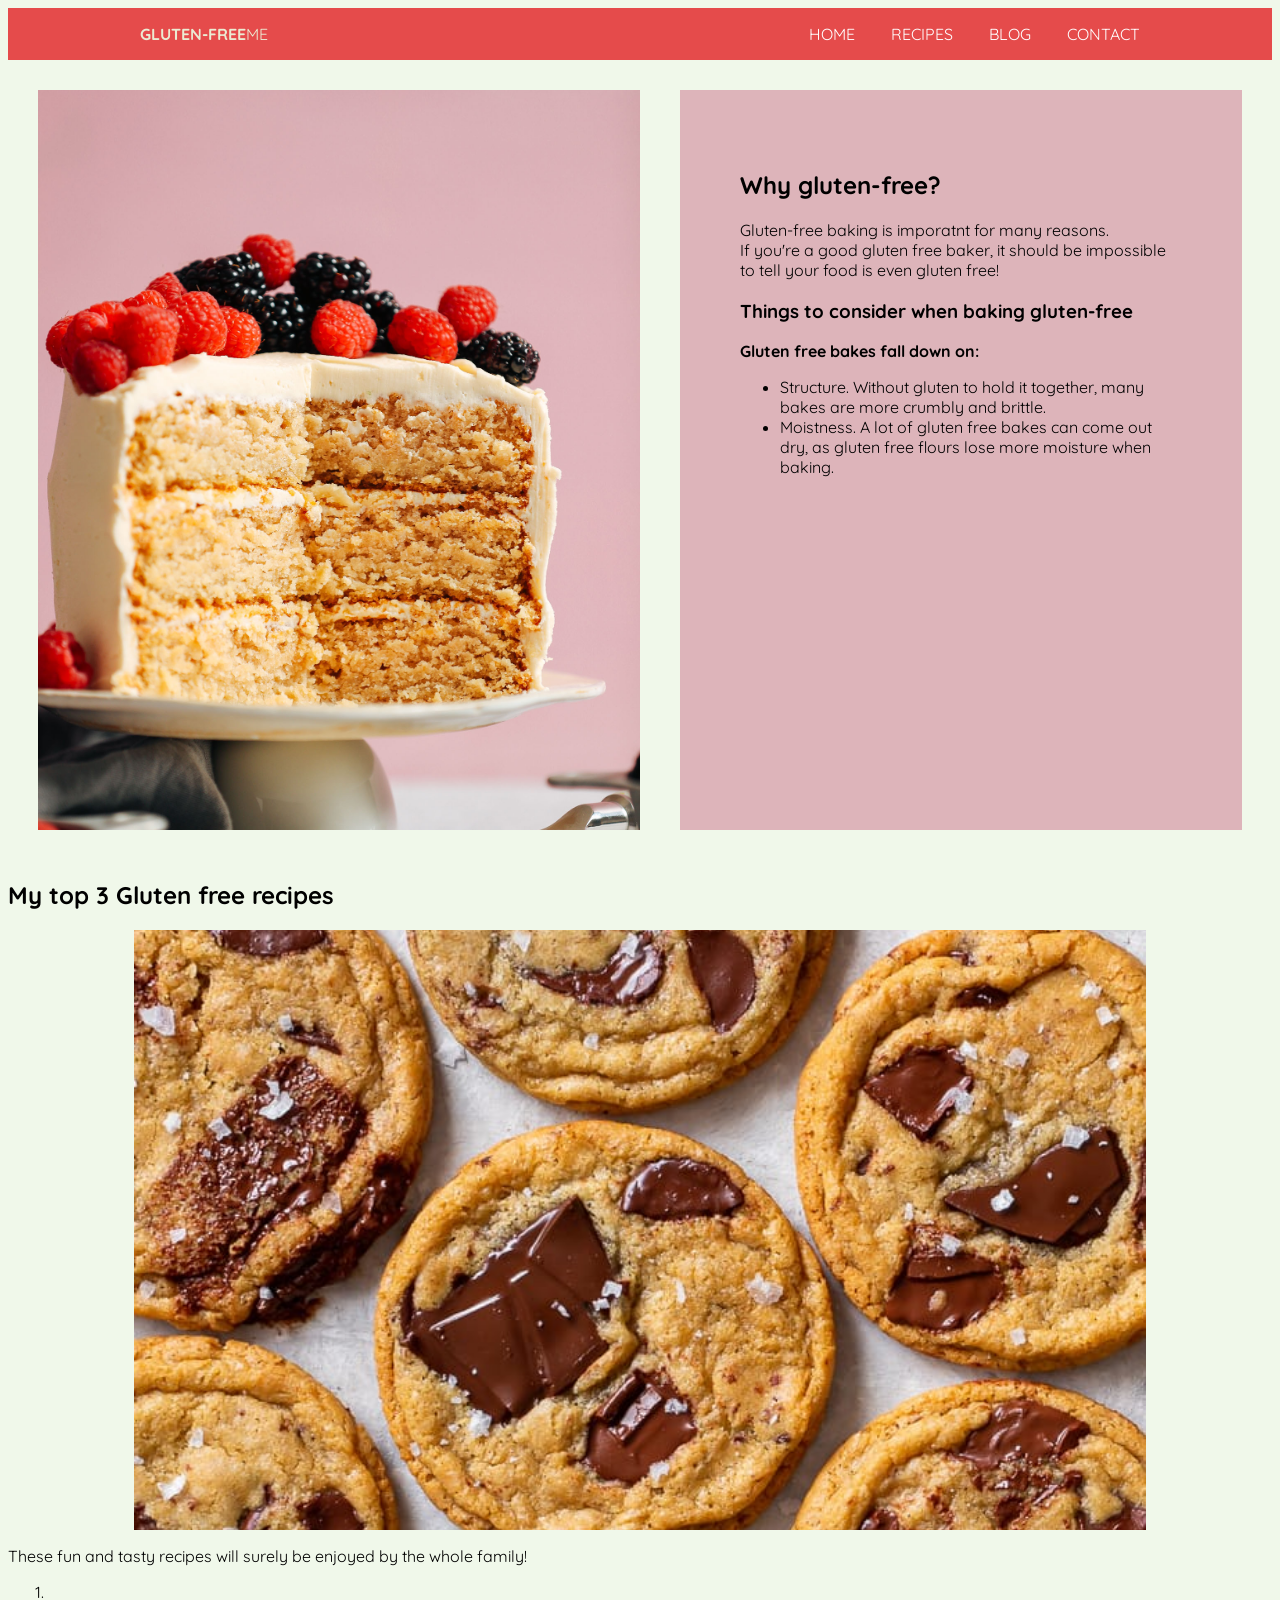
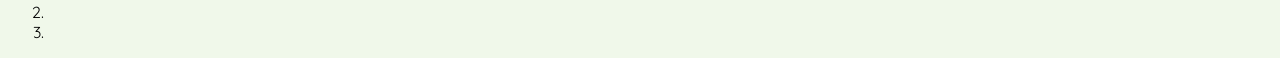
<file: Sample Project/index.html>
<!DOCTYPE html>
<html lang="en">

<head>
    <meta charset="UTF-8">
    <meta name="viewport" content="width=device-width, initial-scale=1.0">
    <title>My First HTML</title>
    <link rel="stylesheet" href="style.css">
    <script src="https://ajax.googleapis.com/ajax/libs/jquery/3.7.1/jquery.min.js"></script>
    <script src="script.js" defer></script>
</head>

<body>

    <!--Navigation bar-->
    <header>
        <div class="wrapper">
            <h1 class="logo">GLUTEN-FREE<span>ME</span></h1>
            <nav class="main-nav">
                <ul>
                    <li><a href="#"><i class="fa fa-home nav-icon"></i>Home</a></li>
                    <li><a href="#"><i class="fa fa-info nav-icon"></i>Recipes</a></li>
                    <li><a href="#"><i class="fa fa-pencil nav-icon"></i>Blog</a></li>
                    <li><a href="#"><i class="fa fa-envelope nav-icon"></i>Contact</a></li>
                </ul>
            </nav>

            <div class="menu-toggle">
                <div class="hamburger"></div>
            </div>

        </div>
    </header>
    <!--Main Content-->
    <div id="main">
        <!--Introduction Section-->
        <section class="intro">
            <img src="img/cake1.jpg" class="intro-img" alt="A gluten free cake with white cream icing.">
            <div class="txt-container">
                <article class="intro-text">
                    <h2>Why gluten-free?</h2>
                    <p>Gluten-free baking is imporatnt for many reasons.<br />
                        If you're a good gluten free baker, it should be impossible to tell your food is even gluten
                        free!</p>
                    <section>
                        <h3>Things to consider when baking gluten-free</h3>
                        <p style="font-weight: bold;">Gluten free bakes fall down on:</p>
                        <ul>
                            <li>Structure. Without gluten to hold it together, many bakes are more crumbly and brittle.
                            </li>
                            <li>Moistness. A lot of gluten free bakes can come out dry, as gluten free flours lose more
                                moisture
                                when baking.</li>
                        </ul>
                </article>
            </div>


        </section>
        </section>




        <section id="recipes">
            <h2>My top 3 Gluten free recipes</h2>
            <!--Recipe Carousel-->
            <div class="img-container" data-slideshow>
                <img src="img/recipe1.jpg">
                <img src="img/recipe2.jpg">
                <img src="img/recipe3.jpg">
            </div>
            <p>These fun and tasty recipes will surely be enjoyed by the whole family!</p>
            <section id="recipe-links">
                <ol>
                    <li></li>
                    <li></li>
                    <li></li>
                </ol>
            </section>
        </section>
    </div>

</body>

</html>
</file>
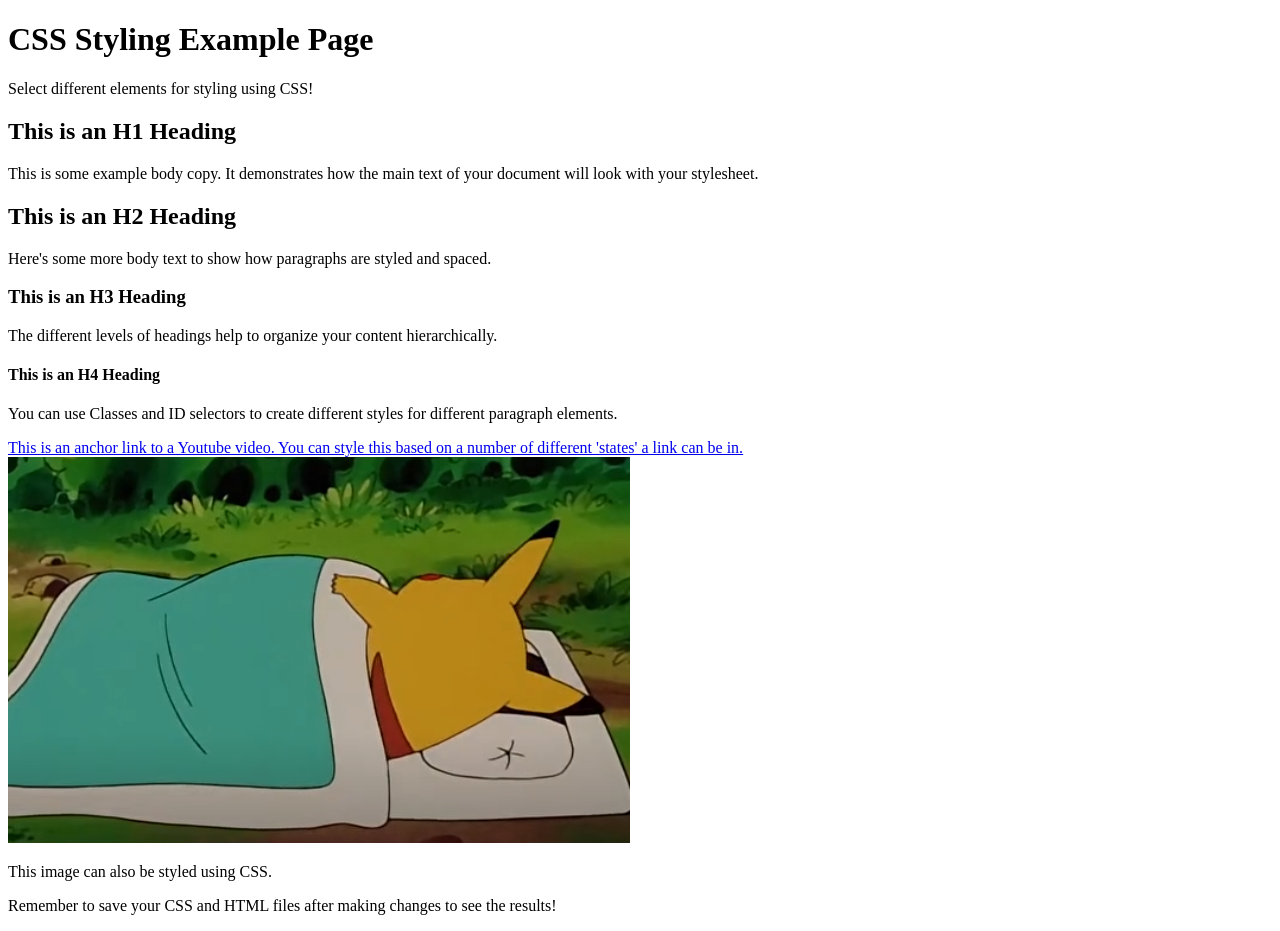
<file: 02 Introduction to CSS/Create your Stylesheet/index.html>
<!DOCTYPE html>
<html lang="en">
<head>
    <meta charset="UTF-8">
    <meta name="viewport" content="width=device-width, initial-scale=1.0">
    <title>CSS Styling Example - Blank Slate</title>
</head>


<body>
    <header>
        <h1>CSS Styling Example Page</h1>
        <p>Select different elements for styling using CSS!</p>
    </header>

    <main>
        <section>
            <h1>This is an H1 Heading</h1>
            <p>This is some example body copy. It demonstrates how the main text of your document will look with your stylesheet.</p>
        </section>
        
        <section>
            <h2>This is an H2 Heading</h2>
            <p>Here's some more body text to show how paragraphs are styled and spaced.</p>
        </section>
        
        <section>
            <h3>This is an H3 Heading</h3>
            <p>The different levels of headings help to organize your content hierarchically.</p>
        </section>
        
        <section>
            <h4>This is an H4 Heading</h4>
            <p>You can use Classes and ID selectors to create different styles for different paragraph elements.</p>
        </section>

        <section>
            <span><a href= "https://www.youtube.com/watch?v=Uj4u4aB-ElE">This is an anchor link to a Youtube video. You can style this based on a number of different 'states' a link can be in.</a></span>
        </section>

        <section>
            <img src="img.png" alt="A sleeping Pikachu">
            <p>This image can also be styled using CSS.</p>
        </section>

    </main>

    <footer>
        <p>Remember to save your CSS and HTML files after making changes to see the results!</p>
    </footer>
</body>
</html>
</file>
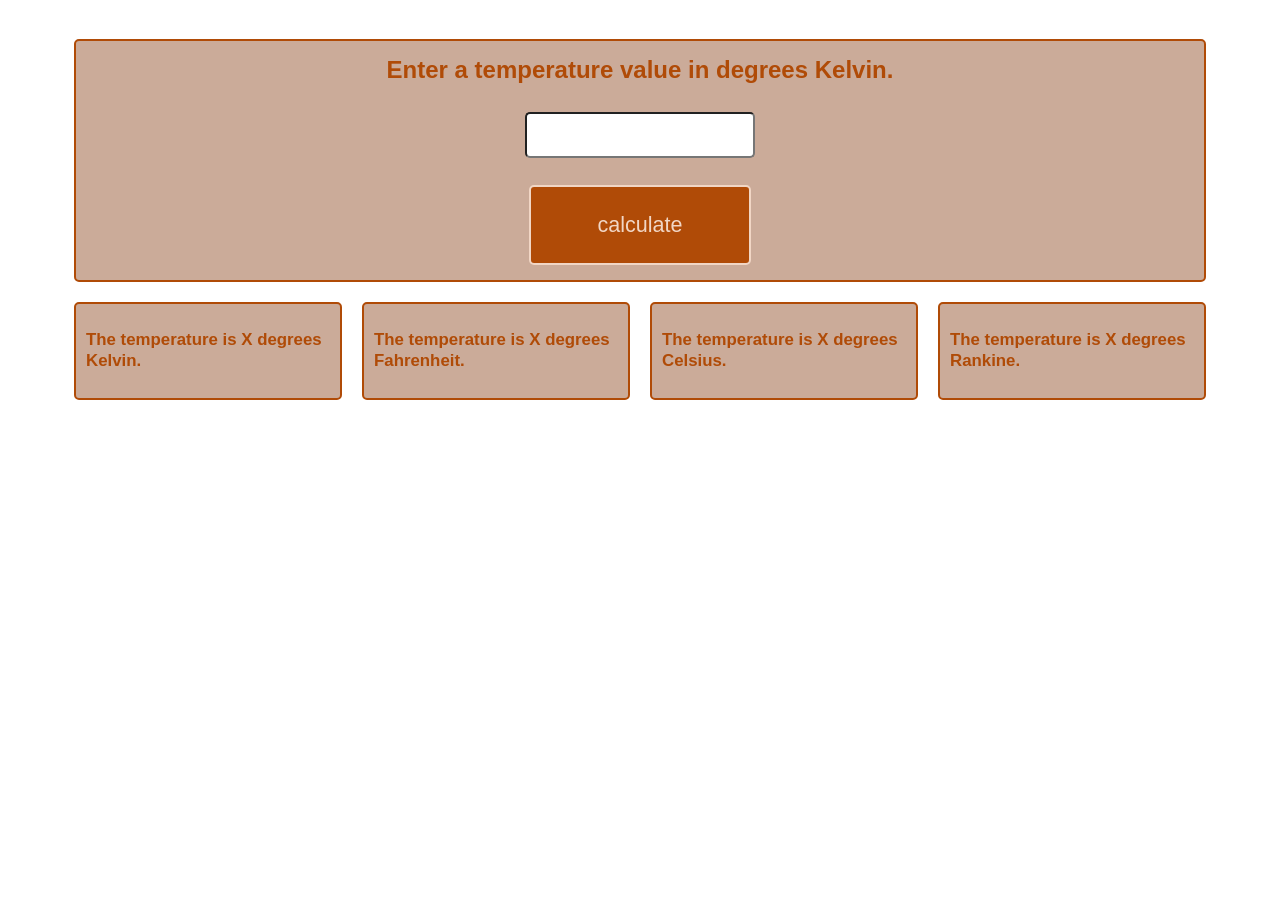
<file: 03 Introduction to JavaScript/temperature-conversion/index.html>
<!DOCTYPE html>
<html lang="en">
<head>
    <meta charset="UTF-8">
    <meta name="viewport" content="width=device-width, initial-scale=1.0">
    <title>Temperature Conversion</title>
    <link rel="stylesheet" type="text/css" href="style.css"></link>
    <script type="text/javascript" src="temp-conversion.js"></script>
</head>
<body>

    <section class = "container">
        <article id = "input">
            <label for="temperature">Enter a temperature value in degrees Kelvin.</label><br/>
            <input type="number" id ="temp" name="temp" min="0" ><br/>
            <input type="button" id="button" value="calculate" onclick="tempCalc()">
        </article>
        <article>
            <h1 id ="kelvin">The temperature is X degrees Kelvin.</h1>
        </article>
        <article>
            <h1 id ="fahrenheit">The temperature is X degrees Fahrenheit.</h1>
        </article>
        <article>
            <h1 id ="celsius">The temperature is X degrees Celsius.</h1>
        </article>
        <article>
            <h1 id ="rankine">The temperature is X degrees Rankine.</h1>
        </article>
    </section>

</body>
</html>
</file>
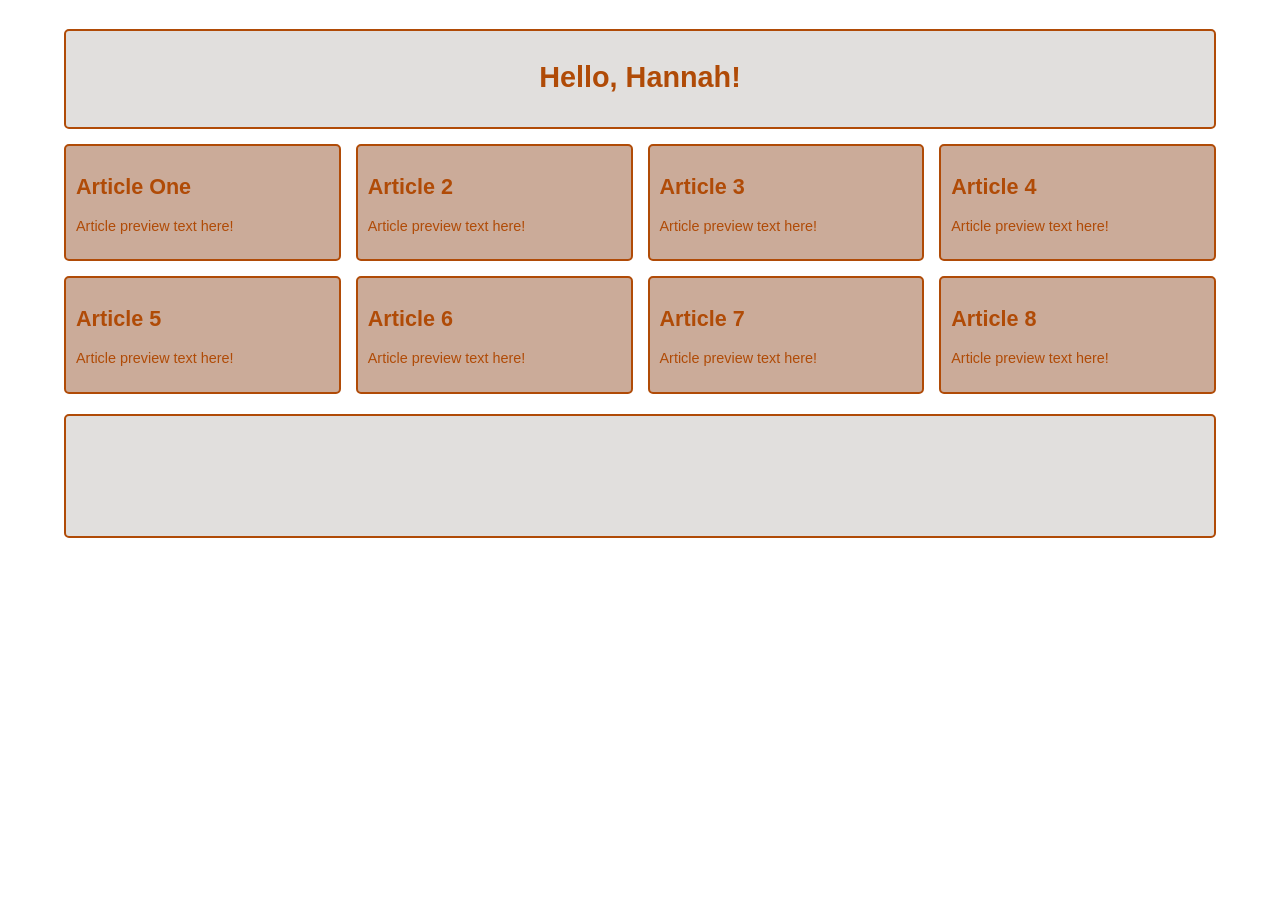
<file: 03 Introduction to JavaScript/Variables/index.html>
<!DOCTYPE html>
<html lang="en-US">
  <head>
    <meta charset="utf-8">
    <meta name="viewport" content="width=device-width">
    <title>Introduction to JavaScript</title>
    <script src ="script.js" defer></script>
    <link rel = "stylesheet" href = "style.css">
  </head>

<body>
    <div class ="container">
        <header>
            <h1 id="greeting">Hello, guest!</h1>
        </header>
        <article>
            <h2 id = "Art1">Article One</h2>
            <p>Article preview text here!</p>
        </article>
        <article>
            <h2 id = "Art2">Article 2</h2>
            <p>Article preview text here!</p>
        </article>
        <article>
            <h2  id = "Art3">Article 3</h2>
            <p>Article preview text here!</p>
        </article>
        <article>
            <h2 id = "Art4">Article 4</h2>
            <p>Article preview text here!</p>
        </article>
        <article>
            <h2 id = "Art5">Article 5</h2>
            <p>Article preview text here!</p>
        </article>
        <article>
            <h2 id = "Art6">Article 6</h2>
            <p>Article preview text here!</p>
        </article>
        <article>
            <h2 id = "Art7">Article 7</h2>
            <p>Article preview text here!</p>
        </article>
        <article>
            <h2 id = "Art8">Article 8</h2>
            <p>Article preview text here!</p>
        </article>
    </div>
    <footer>

    </footer>

</body>
</file>
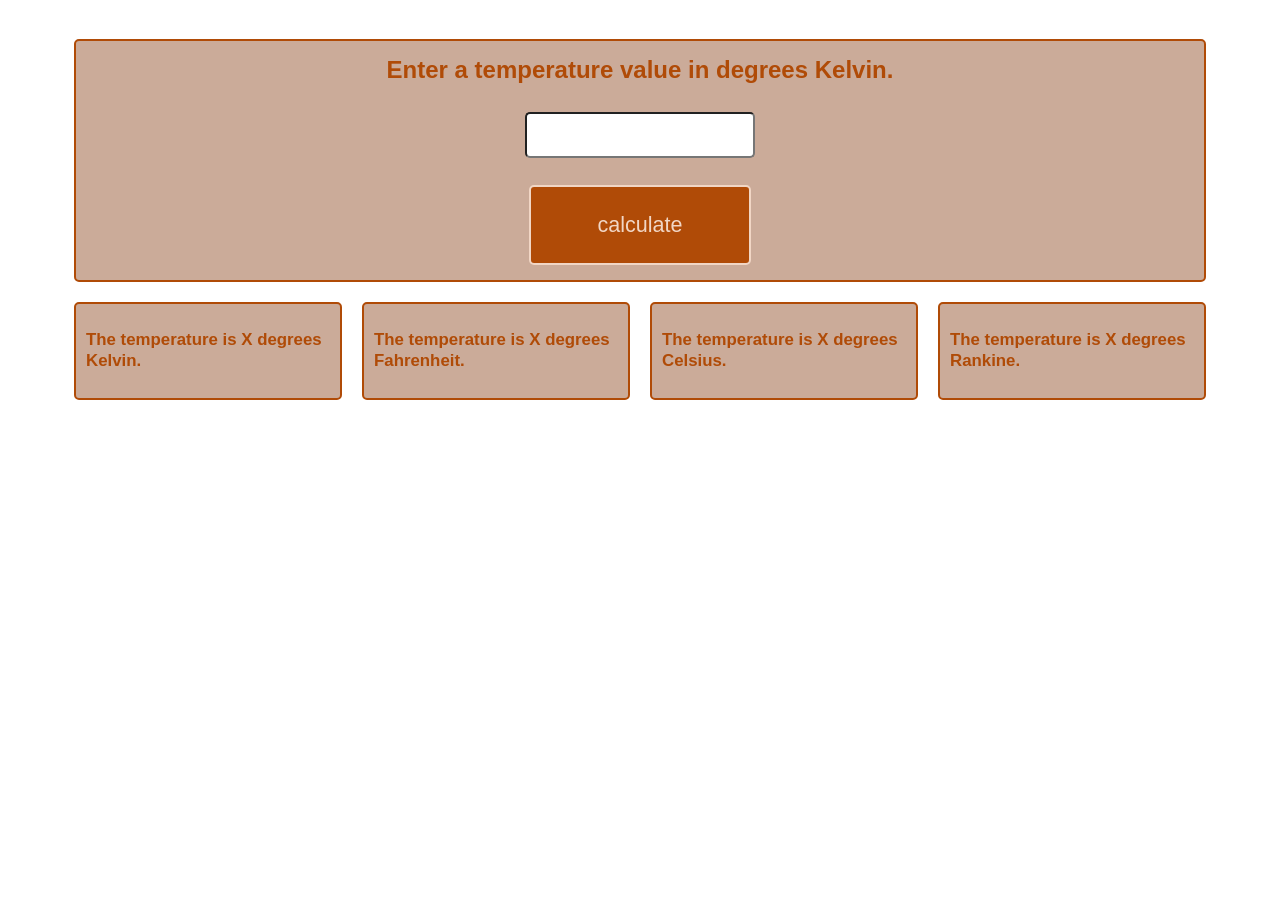
<file: 06 JavaScript Arrays, Objects, Events/Events/index.html>
<!DOCTYPE html>
<html lang="en">
<head>
    <meta charset="UTF-8">
    <meta name="viewport" content="width=device-width, initial-scale=1.0">
    <title>Temperature Conversion</title>
    <link rel="stylesheet" type="text/css" href="style.css"></link>
    <script type="text/javascript" src="temp-solved.js" defer></script>
</head>
<body>

    <section class = "container">
        <article id = "input">
            <label for="temperature">Enter a temperature value in degrees Kelvin.</label><br/>
            <input type="number" id ="temp" name="temp" min="0" ><br/>
            <input type="button" id="button" value="calculate">
        </article>
        <article>
            <h1 id ="kelvin">The temperature is X degrees Kelvin.</h1>
        </article>
        <article>
            <h1 id ="fahrenheit">The temperature is X degrees Fahrenheit.</h1>
        </article>
        <article>
            <h1 id ="celsius">The temperature is X degrees Celsius.</h1>
        </article>
        <article>
            <h1 id ="rankine">The temperature is X degrees Rankine.</h1>
        </article>
    </section>

</body>
</html>
</file>
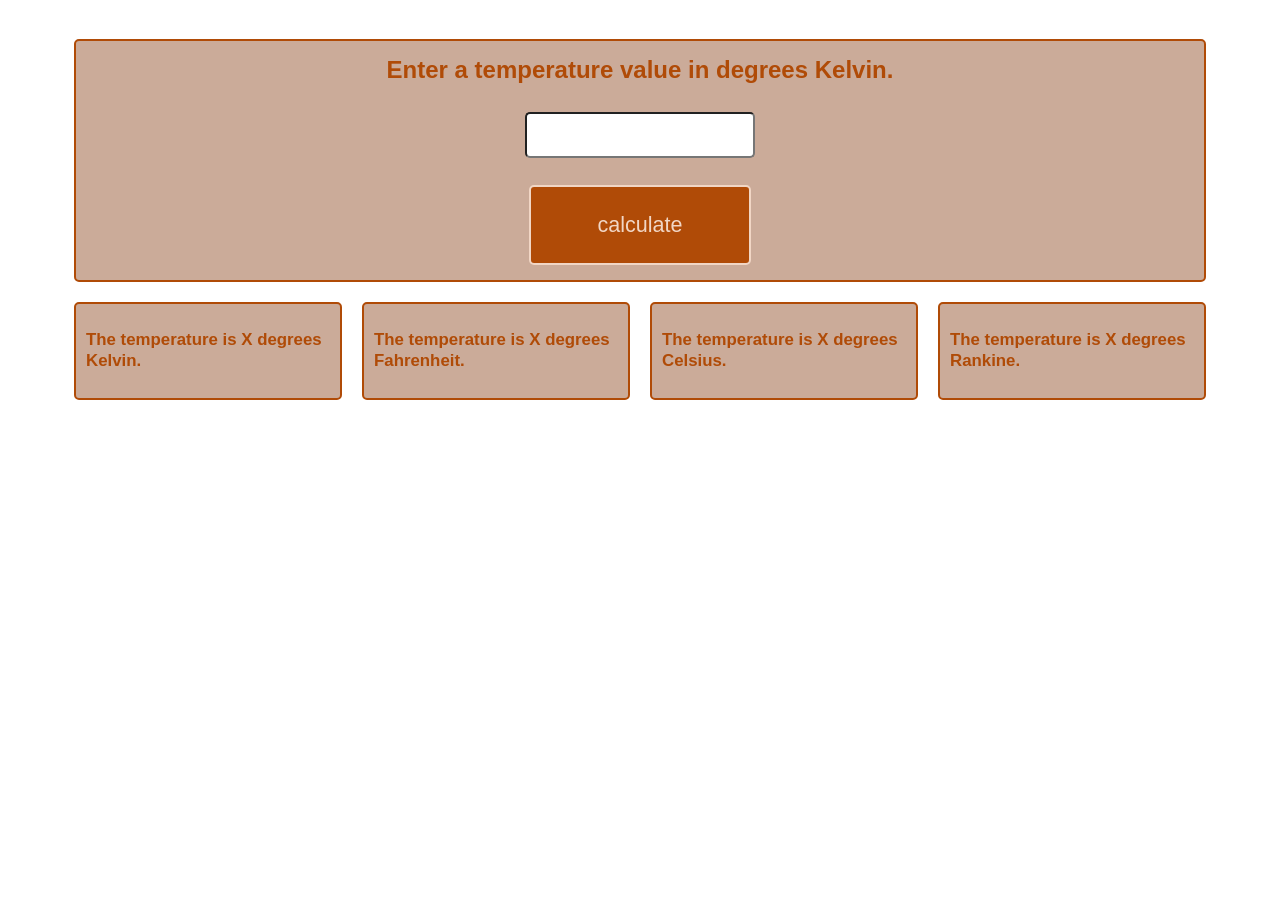
<file: 06 JavaScript Arrays, Objects, Events/Temp-conversion/index.html>
<!DOCTYPE html>
<html lang="en">
<head>
    <meta charset="UTF-8">
    <meta name="viewport" content="width=device-width, initial-scale=1.0">
    <title>Temperature Conversion</title>
    <link rel="stylesheet" type="text/css" href="style.css"></link>
    <script type="text/javascript" src="temp.js" defer></script>
</head>
<body>

    <section class = "container">
        <article id = "input">
            <label for="temperature">Enter a temperature value in degrees Kelvin.</label><br/>
            <input type="number" id ="temp" name="temp" min="0" ><br/>
            <input type="button" id="button" value="calculate">
        </article>
        <article>
            <h1 id ="kelvin">The temperature is X degrees Kelvin.</h1>
        </article>
        <article>
            <h1 id ="fahrenheit">The temperature is X degrees Fahrenheit.</h1>
        </article>
        <article>
            <h1 id ="celsius">The temperature is X degrees Celsius.</h1>
        </article>
        <article>
            <h1 id ="rankine">The temperature is X degrees Rankine.</h1>
        </article>
    </section>

</body>
</html>
</file>
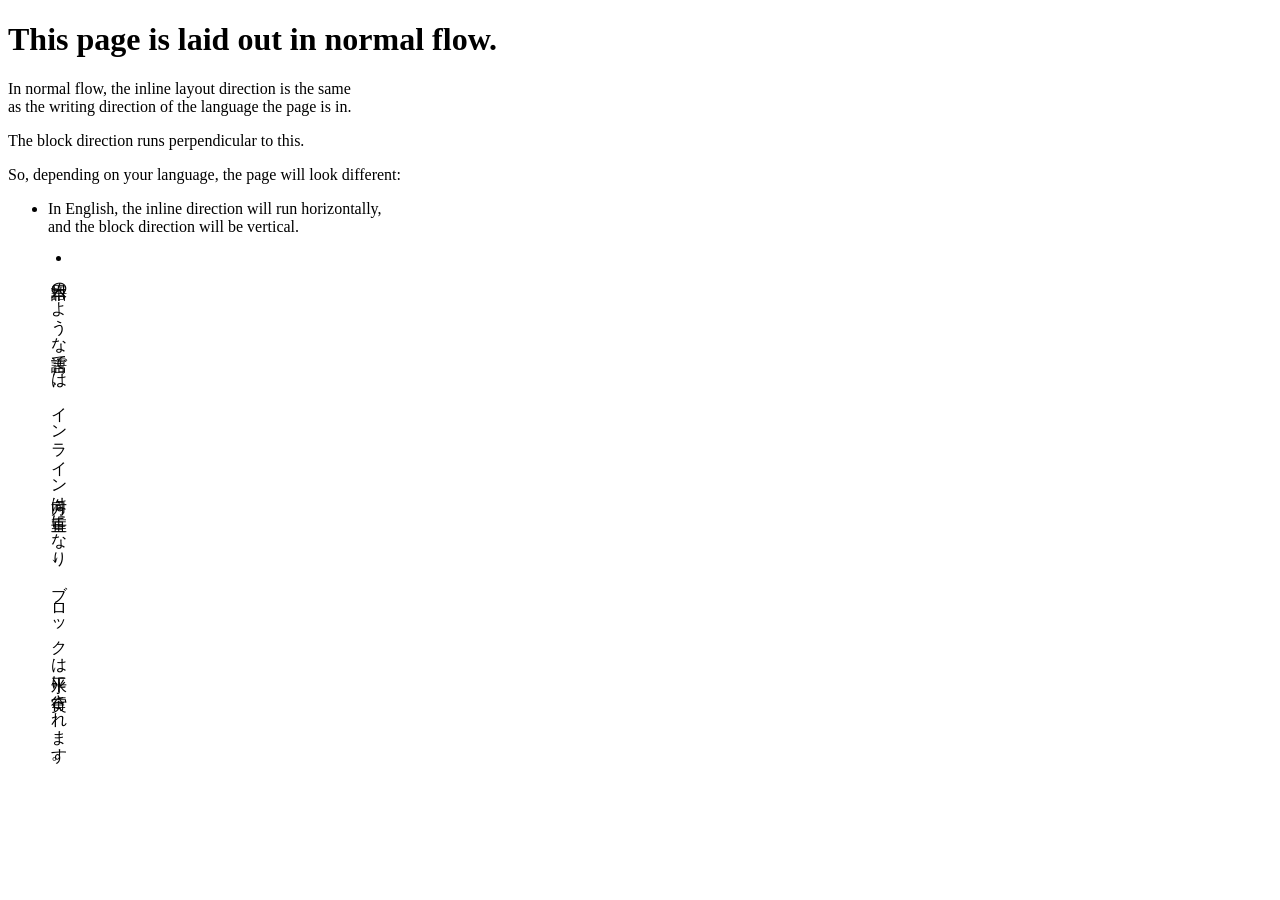
<file: 04 CSS Layouts/normalflow.html>
<!DOCTYPE html>
<html lang="en">
<head>
    <meta charset="UTF-8">
    <meta name="viewport" content="wid, initial-scale=1.0">
    <title>Normal Flow</title>
</head>
<body>
    
<h1>This page is laid out in normal flow.</h1>

<p>In normal flow, the inline layout direction  is the same <br/> as the writing direction of the language the page is in.</p>
<p>The block direction runs perpendicular to this.</p>
<p>So, depending on your language, the page will look different:</p>
<ul>
    <li>In English, the inline direction will run horizontally, <br/> and the block direction will be vertical.</li>
    <br/>
    <br/>
    <li style="writing-mode: vertical-rl;">日本語のような言語では、インライン方向は垂直になり、ブロックは水平に実行されます。</li>
</ul>


    
</body>
</html>
</file>
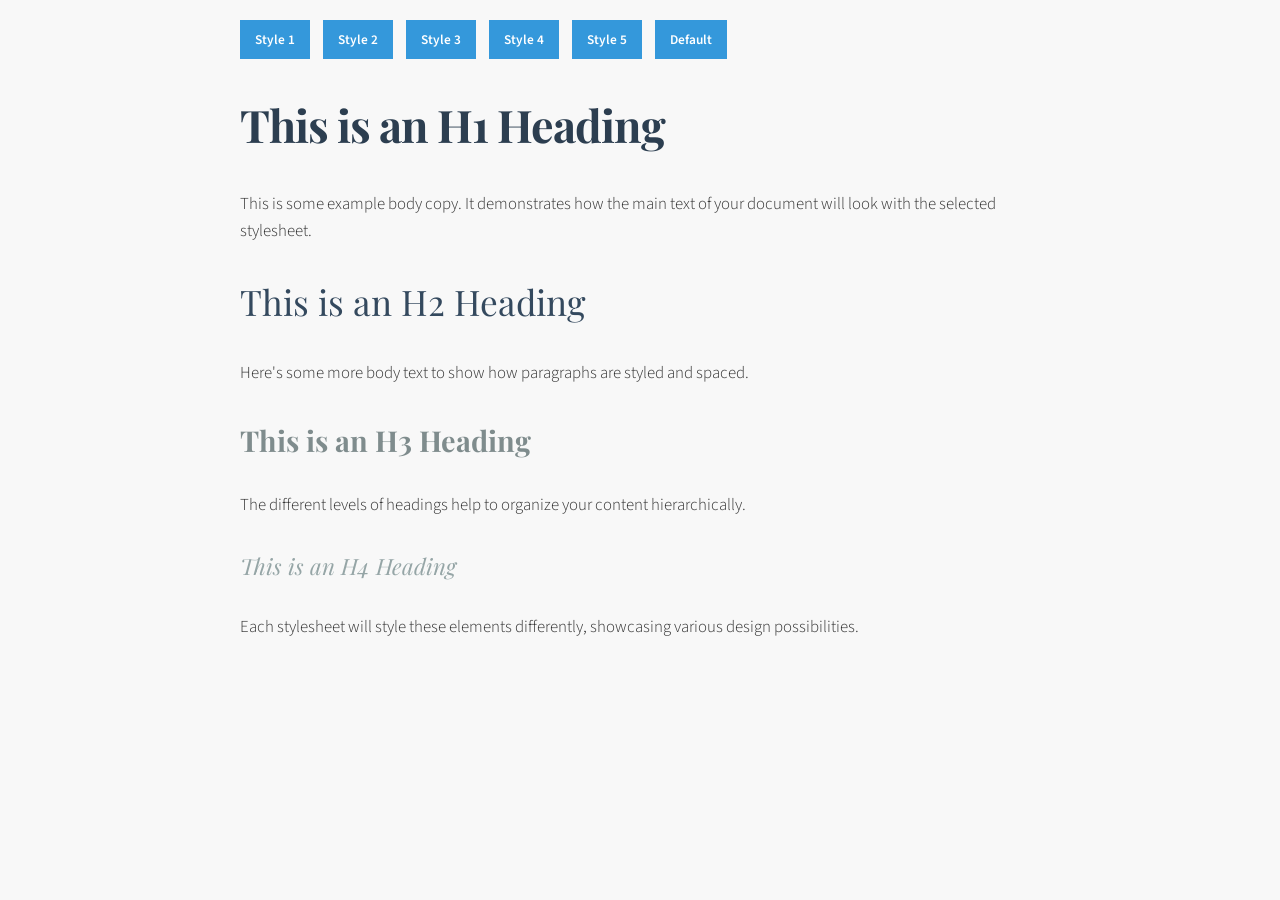
<file: 02 Introduction to CSS/Sample Files/sample-content-buttons.html>
<!DOCTYPE html>
<html lang="en">
<head>
    <meta charset="UTF-8">
    <meta name="viewport" content="width=device-width, initial-scale=1.0">
    <title>CSS Styling Examples</title>
    <!-- The stylesheet link with an id for easy JavaScript manipulation -->
    <link id="stylesheet" rel="stylesheet" href="style1.css">

    <script defer>
        // Function to change the stylesheet
        function changeStylesheet(sheet) {
            // Changes the href attribute of the stylesheet link
            document.getElementById("stylesheet").setAttribute("href", sheet);
        }

        // Function to remove the stylesheet
        function removeStylesheet() {
            // Sets the href attribute to an empty string, removing custom styles
            document.getElementById("stylesheet").setAttribute("href", "");
        }
    </script>

</head>
<body>
    <header>
        <!-- Navigation bar with buttons to switch between different styles -->
        <nav>
            <!-- Each button calls the changeStylesheet function with a different CSS file -->
            <button onclick="changeStylesheet('style1.css')">Style 1</button>
            <button onclick="changeStylesheet('style2.css')">Style 2</button>
            <button onclick="changeStylesheet('style3.css')">Style 3</button>
            <button onclick="changeStylesheet('style4.css')">Style 4</button>
            <button onclick="changeStylesheet('style5.css')">Style 5</button>
            <!-- The 'Default' button removes all custom styling -->
            <button onclick="removeStylesheet()">Default</button>
        </nav>
    </header>

    <main>
        <!-- Main content area with examples of different heading levels and paragraphs -->
        <h1>This is an H1 Heading</h1>
        <p>This is some example body copy. It demonstrates how the main text of your document will look with the selected stylesheet.</p>
        
        <h2>This is an H2 Heading</h2>
        <p>Here's some more body text to show how paragraphs are styled and spaced.</p>
        
        <h3>This is an H3 Heading</h3>
        <p>The different levels of headings help to organize your content hierarchically.</p>
        
        <h4>This is an H4 Heading</h4>
        <p>Each stylesheet will style these elements differently, showcasing various design possibilities.</p>
    </main>


</body>
</html>
</file>
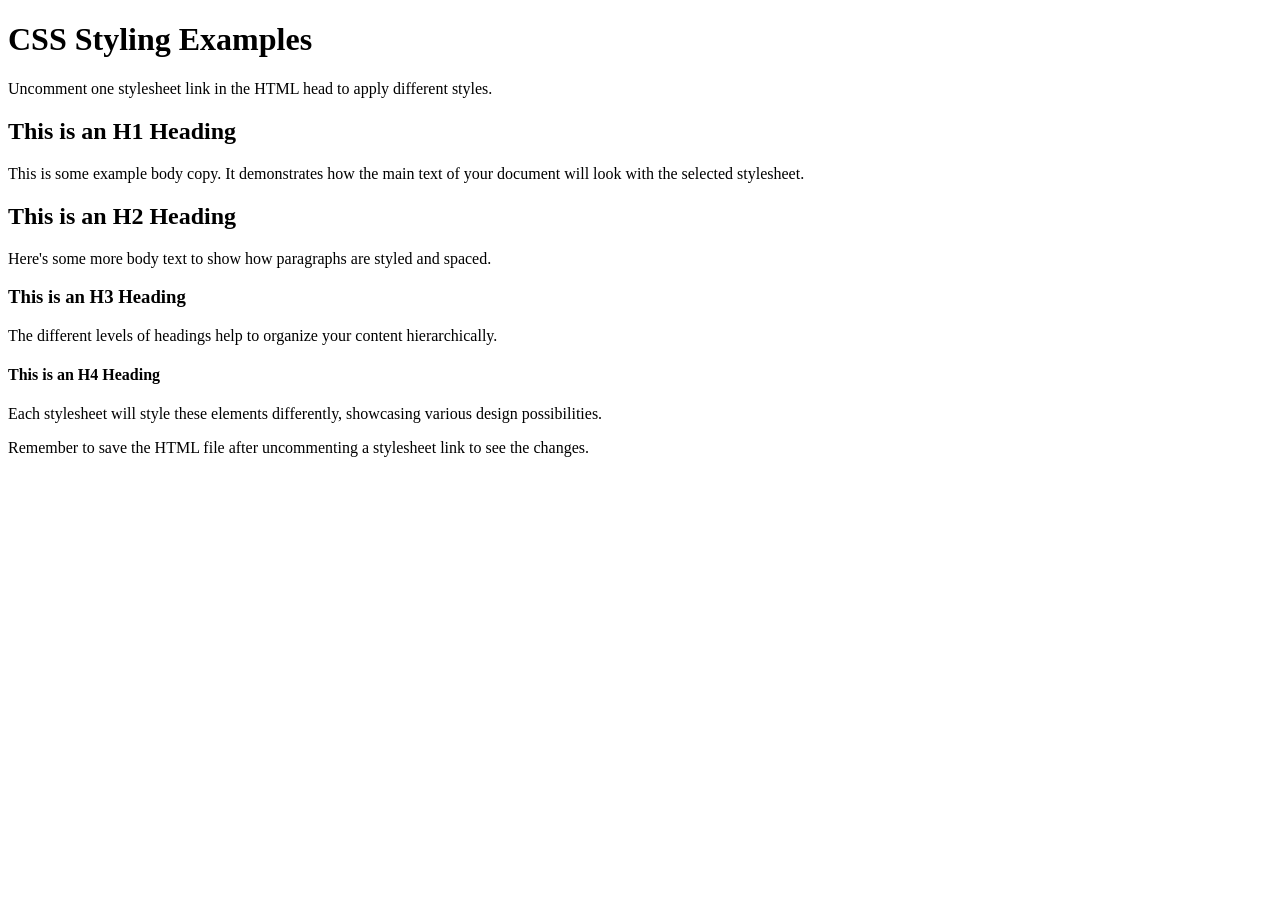
<file: 02 Introduction to CSS/Sample Files/sample-content-manual.html>
<!DOCTYPE html>
<html lang="en">
<head>
    <meta charset="UTF-8">
    <meta name="viewport" content="width=device-width, initial-scale=1.0">
    <title>CSS Styling Examples - Manual Selection</title>
    
    <!-- Stylesheet links - uncomment one at a time to apply different styles -->
    <!-- <link rel="stylesheet" href="style1.css"> -->
    <!-- <link rel="stylesheet" href="style2.css"> -->
    <!-- <link rel="stylesheet" href="style3.css"> -->
    <!-- <link rel="stylesheet" href="style4.css"> -->
    <!-- <link rel="stylesheet" href="style5.css"> -->
</head>
<body>
    <header>
        <h1>CSS Styling Examples</h1>
        <p>Uncomment one stylesheet link in the HTML head to apply different styles.</p>
    </header>

    <main>
        <section>
            <h1>This is an H1 Heading</h1>
            <p>This is some example body copy. It demonstrates how the main text of your document will look with the selected stylesheet.</p>
        </section>
        
        <section>
            <h2>This is an H2 Heading</h2>
            <p>Here's some more body text to show how paragraphs are styled and spaced.</p>
        </section>
        
        <section>
            <h3>This is an H3 Heading</h3>
            <p>The different levels of headings help to organize your content hierarchically.</p>
        </section>
        
        <section>
            <h4>This is an H4 Heading</h4>
            <p>Each stylesheet will style these elements differently, showcasing various design possibilities.</p>
        </section>
    </main>

    <footer>
        <p>Remember to save the HTML file after uncommenting a stylesheet link to see the changes.</p>
    </footer>
</body>
</html>
</file>
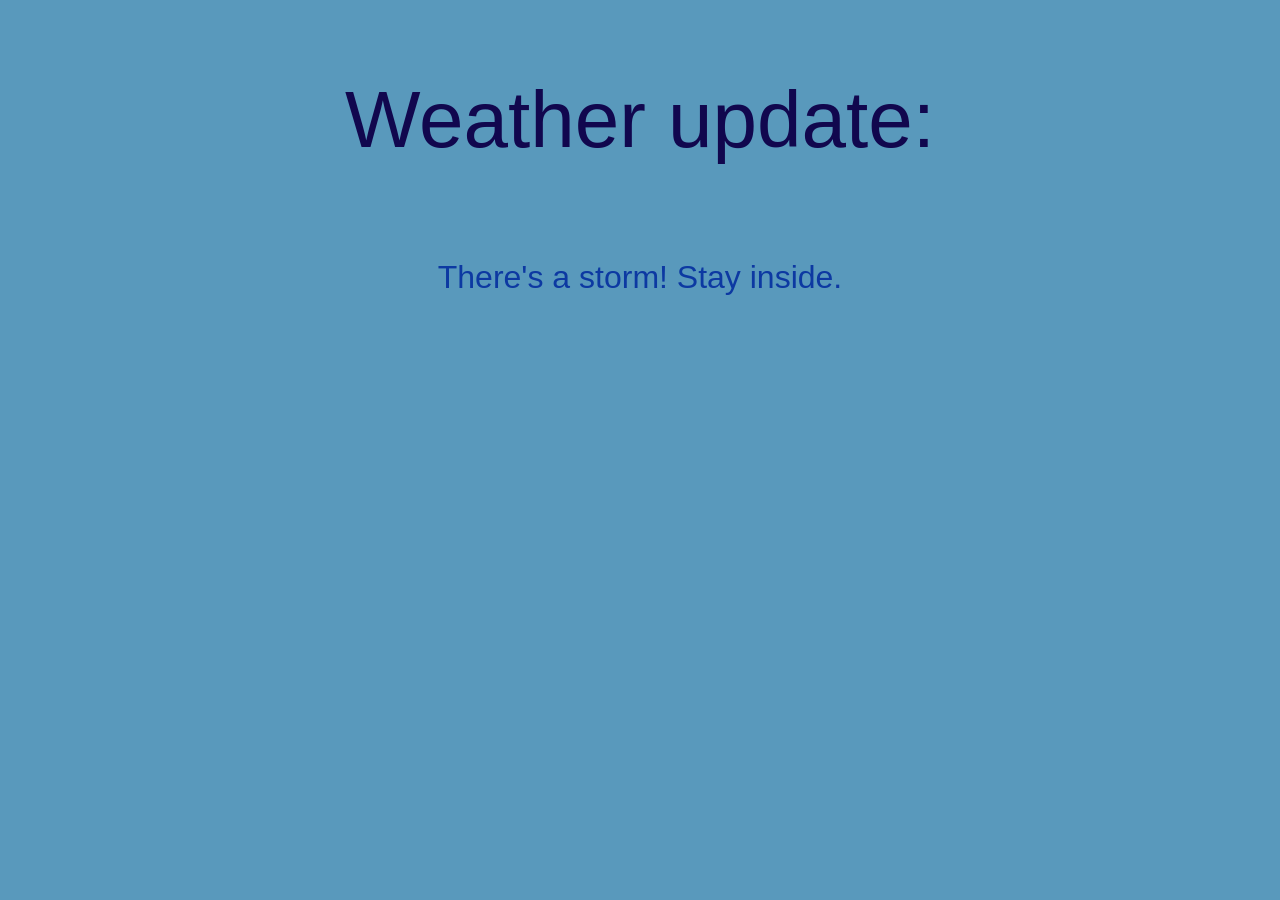
<file: 03 Introduction to JavaScript/weather-status/conditional-logic.html>
<!DOCTYPE html>
<html lang="en">
<head>
    <meta charset="UTF-8">
    <meta name="viewport" content="width=device-width, initial-scale=1.0">
    <title>Conditional logic - Weather</title>
    <link rel = "stylesheet" href= "conditional-logic.css"></link>
    <script src="conditional-logic.js" defer></script>
</head>
<body>
    <section>
        <h1>Weather update:</h1>
        <h2 id="weather">The weather is...</h2>
    </section>
    
</body>
</html>
</file>
<file: Sample Project/style.css>
@import url('https://fonts.googleapis.com/css?family=Quicksand:400,700');

body {
  background: #f0f8ea;
  font-family: 'QuickSand',sans-serif;
}

img{
    vertical-align: middle;
    object-fit: cover;
}

/* Navigation Menu */
.wrapper {
  width: 95%;
  max-width: 1000px;
  margin: 0 auto;
}

header {
  background: #e54b4b;
  color: #ebebd3;
  position: relative;
  padding: 1em 0;
  top:0;
  z-index: 3;
}

header::after {
  content: "";
  clear: both;
  display: block;
}

.logo {
  float: left;
  font-size: 1rem;
  margin: 0;
  text-transform: uppercase;
  font-weight: 700;
}

.logo span {
  font-weight: 400;
}

.main-nav {
  position: absolute;
  top: 100%;
  right: 0;
  left: 0;
  background: #464655;
  height: 0;
  overflow: hidden;
}

.main-nav-open {
  height: auto;
}

.main-nav ul {
  margin: 0;
  padding: 0;
  list-style: none;
}

.main-nav li {
  border-bottom: 1px solid #575766;
}

.main-nav li:last-child {
  border-bottom: none;
} 


.main-nav a {
  color: white;
  display: block;
  padding: 1em 1em;
  text-decoration: none;
  text-transform: uppercase;
}

.main-nav a:hover,
.main-nav a:focus{
  background: #e4b363;
  color: #464655; 
}

.nav-icon {
  display: inline-block;
  font-size: 1.3em;
  margin-right: .5em;
  text-align: center;
  width: 1.1em;
  color: rgba(255,255,255,0.45);
}

.menu-toggle {
  padding: 1em;
  position: absolute;
  top: 0.5em;
  right: 0.2em;
  cursor: pointer;
}

.hamburger,
.hamburger::before,
.hamburger::after{
  content: "";
  display: block;
  background: #ebebd3;
  height: 3px;
  width: 1.75em;
  transition: all ease-in-out 500ms;
}

.hamburger::before {
  transform: translateY(-6px);
}

.hamburger::after {
  transform: translateY(3px);
}

.open .hamburger {
  transform: rotate(45deg) ;
}

.open .hamburger::before {
  opacity: 0;
}

.open .hamburger::after {
  transform: rotate(90deg) translateY(3px);
}

@media only screen and (min-width: 700px){
  .menu-toggle {
    display: none;
  }
  
  .main-nav {
    height: auto;
    position: relative;
    background: transparent;
    float: right;
  }
  
  .main-nav li {
    display: inline-block;
    border: none;
  }
  
  .main-nav a {
    padding: 0;
    margin-left: 2em;
  }
  
  .main-nav a:hover,.main-nav a:focus {
    background: transparent;
  }
  
  .nav-icon {
    display: none;
  }
}

* {box-sizing:border-box}

/* Intro */

.intro{
    width: 100%;
    max-height:800px;
    display: flex;
    padding: 10px;
    justify-content: space-around;
}

.intro-img{
    padding: 10px;
    margin:10px;
    max-width: 50%;
}

.txt-container{
    background-color: #DDB4BA;
    margin:20px;
}

.intro-text{
    padding: 60px;
    text-align: justify center;
}

/* recipe carousel */

.img-container {
  overflow: hidden;
  position: relative;
  width: 80%;
  height: 600px;
  margin:auto;
}

.img-container img {
  height: 100%;
  left: 0;
  object-fit: cover;
  object-position: center;
  opacity: 0;
  position: absolute;
  top: 0;
  width: 100%;
  z-index: -1;
}

.img-container img.next {
  opacity: 1;
  z-index: 1;
}

.img-container img.prev {
  opacity: 1;
  z-index: 2;
}

.img-container img.fade-out {
  opacity: 0;
  transition: visibility 0s 1.5s, opacity 1.5s linear;
  visibility: hidden;
}
</file>
<file: 03 Introduction to JavaScript/temperature-conversion/style.css>
body {
    width: 90%;
    max-width: 2160px;
    margin: 2em auto;
    font: .9em/1.2 Arial, Helvetica, sans-serif;
    color: rgb(176, 75, 7);
}

.container > article, 
#input {
    border-radius: 5px;
    padding: 10px;
    background-color: rgb(203, 171, 153);
    border: 2px solid rgb(176, 75, 7);
    flex: 1;
    align-items: center;
    justify-content: space-evenly;

}

.container{
    display: flex;
    flex-flow: row wrap;
}

article {
    margin: 10px;
}

#input {
    flex: 100%;
    display:flex;
    flex-flow:column wrap;
    align-items: center;
}

label {
    font-size: x-large;
    font-weight: bold;
}

#input * {
    margin: 5px;
}

#temp{
    width: 20%;
    height:40px;
    text-align: center;
    border-radius: 5px;
}

#button{
    width: 20%;
    height: auto;
    background-color:rgb(176, 75, 7);
    border-radius: 5px;
    border: 2px solid rgb(241, 214, 197);
    font: 1.5em/3.4 Arial, Helvetica, sans-serif;
    color: rgb(241, 214, 197);

}
</file>
<file: 03 Introduction to JavaScript/Variables/style.css>
body {
    width: 90%;
    max-width: 2160px;
    margin: 2em auto;
    font: .9em/1.2 Arial, Helvetica, sans-serif;
    color: rgb(176, 75, 7);
}

.container > article{
    border-radius: 5px;
    padding: 10px;
    background-color: rgb(203, 171, 153);
    border: 2px solid rgb(176, 75, 7);

}

.container {
    display: grid;
    grid-template-columns: repeat(4, 1fr);
    gap: 15px;
    grid-auto-rows: minmax(100px, auto);
    margin-bottom: 20px;
}

/* Adding in a new header selector */
header{
    border-radius: 5px;
    padding: 10px;
    background-color: rgb(225, 223, 221);
    border: 2px solid rgb(176, 75, 7);
    text-align: center;
    /* Adding in our header website placement, spanning the entire first row of our grid */
    grid-column: 1/5;
}

footer {
    display: grid;
    grid-template-columns: repeat(4, 1fr);
    height: 100px;
    border-radius: 5px;
    padding: 10px;
    background-color: rgb(225, 223, 221);
    border: 2px solid rgb(176, 75, 7);
}

button {
    color: rgb(207, 97, 23);
    font-size:16px;
    font-weight: bold;
    margin: 30px;
    border-radius: 5px;
    padding: 10px;
    background-color: rgb(203, 171, 153);
    border: 2px solid rgb(176, 75, 7);
    
}
</file>
<file: 06 JavaScript Arrays, Objects, Events/Events/style.css>
body {
    width: 90%;
    max-width: 2160px;
    margin: 2em auto;
    font: .9em/1.2 Arial, Helvetica, sans-serif;
    color: rgb(176, 75, 7);
}

.container > article, 
#input {
    border-radius: 5px;
    padding: 10px;
    background-color: rgb(203, 171, 153);
    border: 2px solid rgb(176, 75, 7);
    flex: 1;
    align-items: center;
    justify-content: space-evenly;

}

.container{
    display: flex;
    flex-flow: row wrap;
}

article {
    margin: 10px;
}

#input {
    flex: 100%;
    display:flex;
    flex-flow:column wrap;
    align-items: center;
}

label {
    font-size: x-large;
    font-weight: bold;
}

#input * {
    margin: 5px;
}

#temp{
    width: 20%;
    height:40px;
    text-align: center;
    border-radius: 5px;
}

#button{
    width: 20%;
    height: auto;
    background-color:rgb(176, 75, 7);
    border-radius: 5px;
    border: 2px solid rgb(241, 214, 197);
    font: 1.5em/3.4 Arial, Helvetica, sans-serif;
    color: rgb(241, 214, 197);

}
</file>
<file: 06 JavaScript Arrays, Objects, Events/Temp-conversion/style.css>
body {
    width: 90%;
    max-width: 2160px;
    margin: 2em auto;
    font: .9em/1.2 Arial, Helvetica, sans-serif;
    color: rgb(176, 75, 7);
}

.container > article, 
#input {
    border-radius: 5px;
    padding: 10px;
    background-color: rgb(203, 171, 153);
    border: 2px solid rgb(176, 75, 7);
    flex: 1;
    align-items: center;
    justify-content: space-evenly;

}

.container{
    display: flex;
    flex-flow: row wrap;
}

article {
    margin: 10px;
}

#input {
    flex: 100%;
    display:flex;
    flex-flow:column wrap;
    align-items: center;
}

label {
    font-size: x-large;
    font-weight: bold;
}

#input * {
    margin: 5px;
}

#temp{
    width: 20%;
    height:40px;
    text-align: center;
    border-radius: 5px;
}

#button{
    width: 20%;
    height: auto;
    background-color:rgb(176, 75, 7);
    border-radius: 5px;
    border: 2px solid rgb(241, 214, 197);
    font: 1.5em/3.4 Arial, Helvetica, sans-serif;
    color: rgb(241, 214, 197);

}
</file>
<file: 02 Introduction to CSS/Sample Files/style1.css>
/* Style 1: Modern Elegance */
@import url('https://fonts.googleapis.com/css2?family=Playfair+Display:wght@400;700&family=Source+Sans+Pro:wght@300;400;600&display=swap');

body {
    font-family: 'Source Sans Pro', sans-serif;
    line-height: 1.6;
    color: #333;
    max-width: 800px;
    margin: 0 auto;
    padding: 20px;
    background-color: #f8f8f8;
}

h1, h2, h3, h4 {
    font-family: 'Playfair Display', serif;
    margin-top: 30px;
}

h1 { font-size: 2.8em; color: #2c3e50; font-weight: 700; letter-spacing: -1px; }
h2 { font-size: 2.2em; color: #34495e; font-weight: 400; }
h3 { font-size: 1.8em; color: #7f8c8d; font-weight: 700; }
h4 { font-size: 1.4em; color: #95a5a6; font-weight: 400; font-style: italic; }

p {
    margin-bottom: 15px;
    font-weight: 300;
    font-size: 1.05em;
}

nav {
    margin-bottom: 30px;
}

button {
    background-color: #3498db;
    color: white;
    border: none;
    padding: 10px 15px;
    margin-right: 10px;
    cursor: pointer;
    transition: background-color 0.3s;
    font-family: 'Source Sans Pro', sans-serif;
    font-weight: 600;
}

button:hover {
    background-color: #2980b9;
}
</file>
<file: 02 Introduction to CSS/Sample Files/style2.css>
/* Style 2: Vintage Refined */
@import url('https://fonts.googleapis.com/css2?family=Lora:wght@400;700&family=Open+Sans:wght@300;400;600&display=swap');

body {
    font-family: 'Open Sans', sans-serif;
    line-height: 1.8;
    color: #5d4037;
    max-width: 800px;
    margin: 0 auto;
    padding: 20px;
    background-color: #f8e7d9;
}

h1, h2, h3, h4 {
    font-family: 'Lora', serif;
    margin-top: 30px;
}

h1 { font-size: 2.8em; color: #3e2723; font-weight: 700; text-shadow: 2px 2px 4px rgba(0,0,0,0.1); }
h2 { font-size: 2.2em; color: #4e342e; font-weight: 400; }
h3 { font-size: 1.8em; color: #5d4037; font-weight: 700; font-variant-caps: small-caps; letter-spacing: 1px; }
h4 { font-size: 1.4em; color: #6d4c41; font-weight: 400; font-style: italic; }

p {
    margin-bottom: 20px;
    text-align: justify;
    font-weight: 300;
    font-size: 1.05em;
}

nav {
    margin-bottom: 40px;
}

button {
    background-color: #8d6e63;
    color: #f8e7d9;
    border: none;
    padding: 12px 18px;
    margin-right: 10px;
    cursor: pointer;
    font-family: 'Open Sans', sans-serif;
    font-size: 0.9em;
    font-weight: 600;
    transition: background-color 0.3s;
}

button:hover {
    background-color: #6d4c41;
}
</file>
<file: 02 Introduction to CSS/Sample Files/style3.css>
/* Style 3: Bold Contrast */
@import url('https://fonts.googleapis.com/css2?family=Abril+Fatface&family=Roboto:wght@300;400;700&display=swap');

body {
    font-family: 'Roboto', sans-serif;
    line-height: 1.5;
    color: #ffffff;
    max-width: 800px;
    margin: 0 auto;
    padding: 20px;
    background-color: #2c3e50;
}

h1, h2, h3, h4 {
    font-family: 'Abril Fatface', cursive;
    margin-top: 30px;
}

h1 { font-size: 3em; color: #e74c3c; letter-spacing: -1px; }
h2 { font-size: 2.4em; color: #f39c12; }
h3 { font-size: 1.9em; color: #3498db; text-transform: uppercase; letter-spacing: 2px; }
h4 { font-size: 1.5em; color: #1abc9c; }

p {
    margin-bottom: 25px;
    font-size: 1.1em;
    font-weight: 300;
}

nav {
    margin-bottom: 50px;
}

button {
    background-color: #e74c3c;
    color: white;
    border: none;
    padding: 12px 20px;
    margin-right: 15px;
    cursor: pointer;
    font-family: 'Roboto', sans-serif;
    font-weight: 700;
    text-transform: uppercase;
    transition: transform 0.3s, box-shadow 0.3s;
}

button:hover {
    transform: translateY(-3px);
    box-shadow: 0 4px 8px rgba(0,0,0,0.2);
}
</file>
<file: 02 Introduction to CSS/Sample Files/style4.css>
/* Style 4: Modern Serif Twist */
@import url('https://fonts.googleapis.com/css2?family=Libre+Baskerville:ital,wght@0,400;0,700;1,400&family=Montserrat:wght@300;400;600;700&display=swap');

body {
    font-family: 'Libre Baskerville', serif;
    line-height: 1.7;
    color: #2c3e50;
    max-width: 800px;
    margin: 0 auto;
    padding: 20px;
    background-color: #f9f7f1;
}

h1, h2, h3, h4 {
    font-family: 'Montserrat', sans-serif;
    margin-top: 35px;
    color: #34495e;
}

h1 { 
    font-size: 2.6em; 
    font-weight: 700; 
    border-bottom: 2px solid #34495e; 
    padding-bottom: 10px; 
    letter-spacing: -1px;
}
h2 { 
    font-size: 2.2em; 
    font-weight: 600; 
}
h3 { 
    font-size: 1.8em; 
    font-weight: 600; 
    text-transform: uppercase; 
    letter-spacing: 2px;
}
h4 { 
    font-size: 1.4em; 
    font-weight: 400; 
    font-style: italic;
}

p {
    margin-bottom: 20px;
    font-size: 1.05em;
    font-weight: 400;
}

nav {
    margin-bottom: 40px;
}

button {
    background-color: #34495e;
    color: #f9f7f1;
    border: none;
    padding: 10px 16px;
    margin-right: 12px;
    cursor: pointer;
    font-family: 'Montserrat', sans-serif;
    font-size: 0.95em;
    font-weight: 600;
    transition: background-color 0.3s, transform 0.2s;
}

button:hover {
    background-color: #2c3e50;
    transform: translateY(-2px);
}
</file>
<file: 02 Introduction to CSS/Sample Files/style5.css>
/* Style 5: Futuristic Edge */
@import url('https://fonts.googleapis.com/css2?family=Audiowide&family=Exo+2:wght@300;400;600&display=swap');

body {
    font-family: 'Exo 2', sans-serif;
    line-height: 1.6;
    color: #7fffd4;
    max-width: 800px;
    margin: 0 auto;
    padding: 20px;
    background-color: #0a192f;
}

h1, h2, h3, h4 {
    font-family: 'Audiowide', cursive;
    margin-top: 30px;
    text-transform: uppercase;
    letter-spacing: 2px;
}

h1 { font-size: 2.8em; color: #66fcf1; text-shadow: 0 0 10px rgba(102,252,241,0.8); }
h2 { font-size: 2.3em; color: #45a29e; }
h3 { font-size: 1.9em; color: #66fcf1; }
h4 { font-size: 1.5em; color: #c5c6c7; }

p {
    margin-bottom: 25px;
    font-size: 1.05em;
    font-weight: 300;
}

nav {
    margin-bottom: 40px;
}

button {
    background-color: #1f2833;
    color: #66fcf1;
    border: 2px solid #66fcf1;
    padding: 10px 18px;
    margin-right: 12px;
    cursor: pointer;
    font-family: 'Exo 2', sans-serif;
    font-size: 1em;
    font-weight: 600;
    text-transform: uppercase;
    transition: all 0.3s;
}

button:hover {
    background-color: #66fcf1;
    color: #0a192f;
    box-shadow: 0 0 15px rgba(102,252,241,0.8);
}
</file>
<file: 03 Introduction to JavaScript/weather-status/conditional-logic.css>
body{
    background-color: rgb(89, 153, 188);
}
section{
    display: flex;
    flex-flow: column wrap;
    justify-content: center;
    align-items: center;
}

h1, h2{
    font: 5em bold helvetica, arial, sans-serif;
    color:rgb(17, 7, 78);
}

#weather {
    font-size: 2em;
    mix-blend-mode: overlay;
}
</file>
